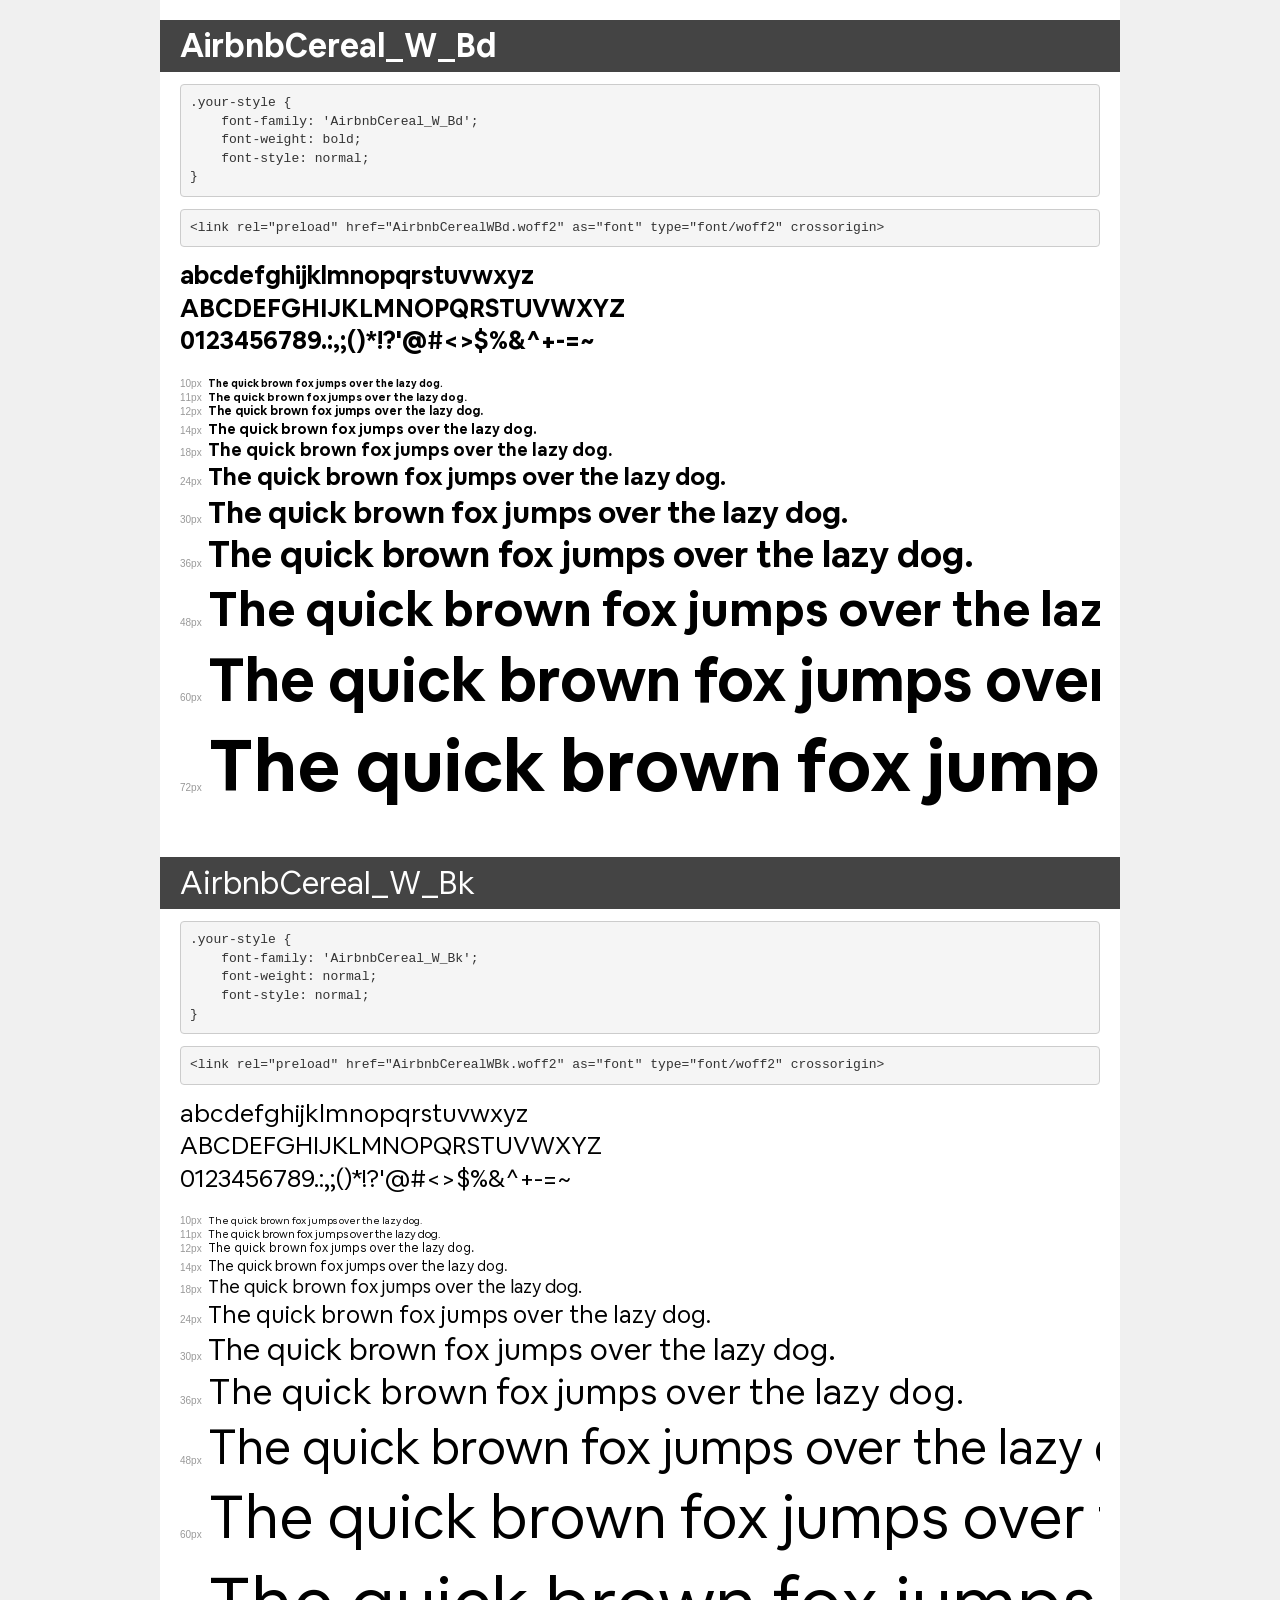
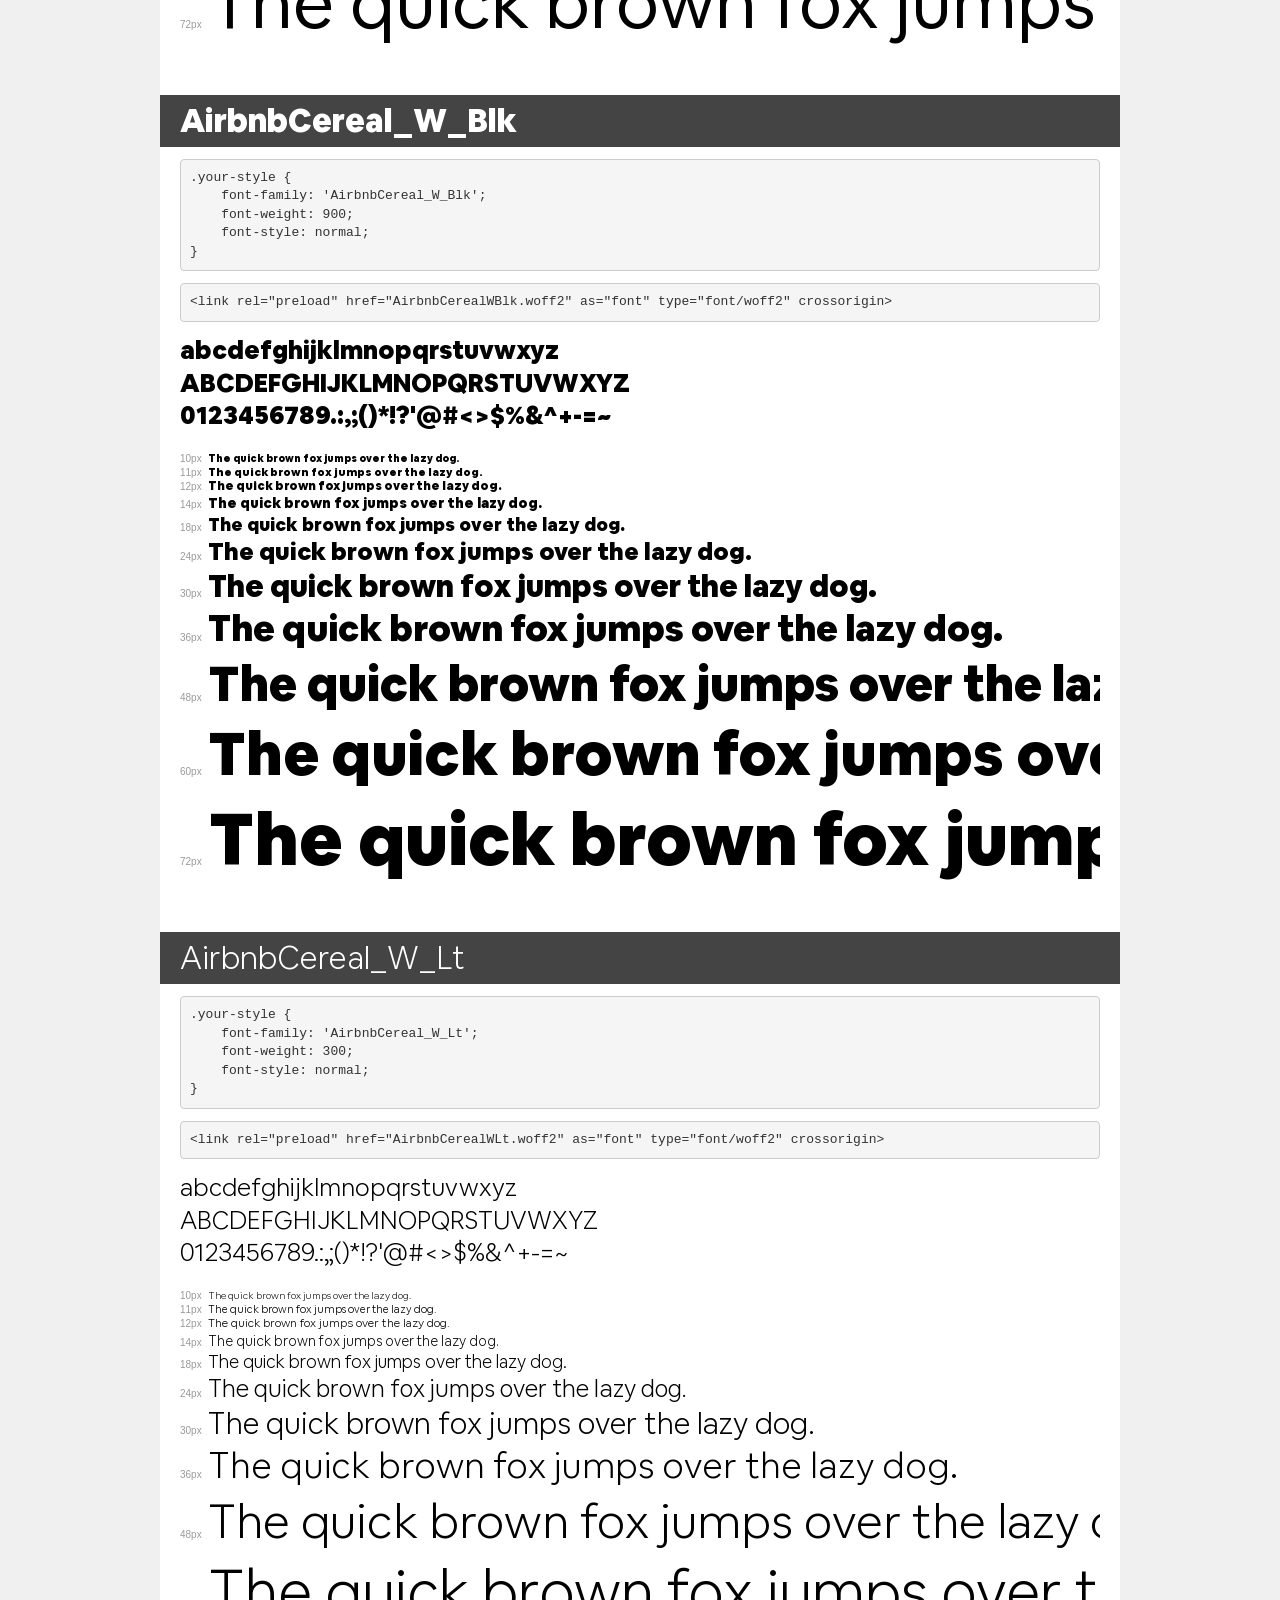
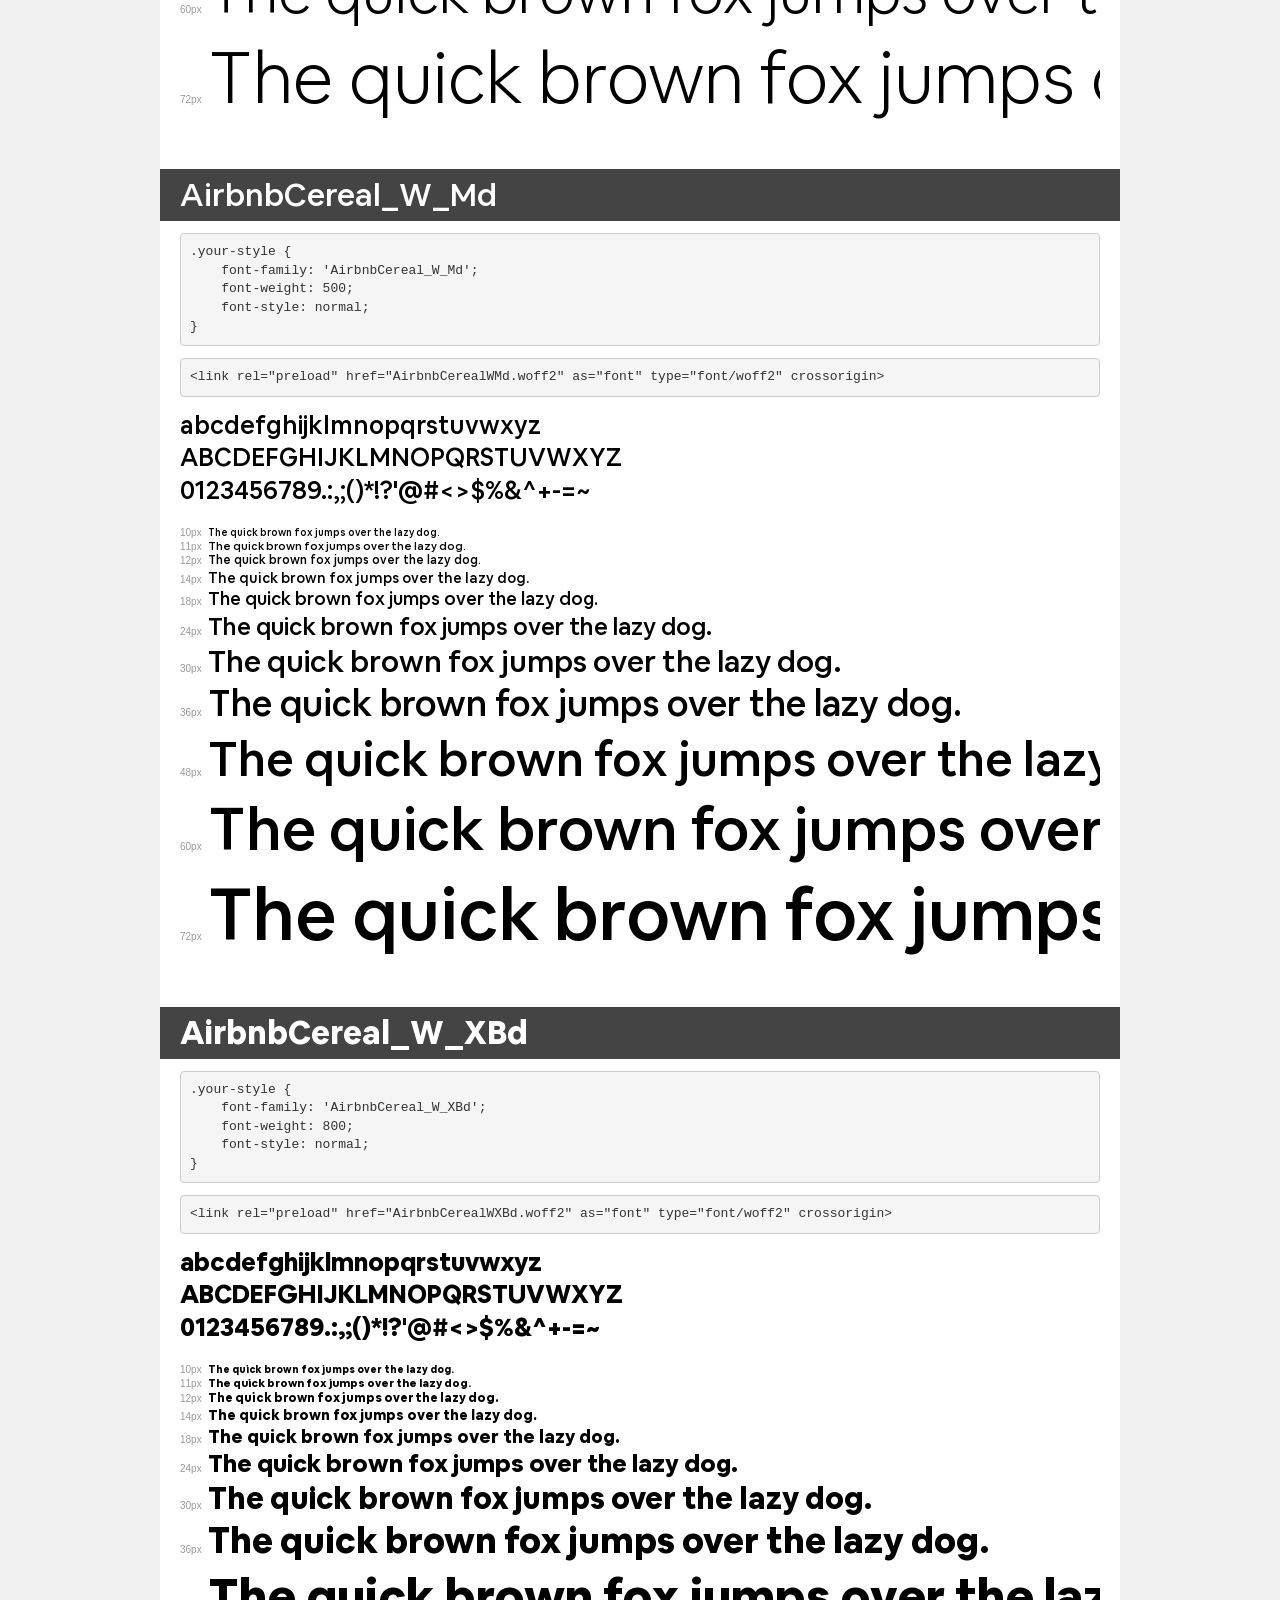
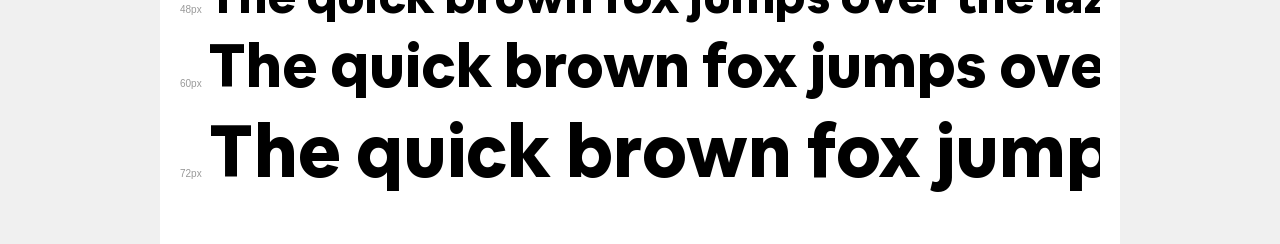
<file: assets/fonts/demo.html>
<!DOCTYPE html>
<html lang="en">
<head>
    <meta charset="utf-8">
    <meta http-equiv="X-UA-Compatible" content="IE=edge">
    <meta name="viewport" content="width=device-width, initial-scale=1">
    <meta name="robots" content="noindex, noarchive">
    <meta name="format-detection" content="telephone=no">
    <title>Transfonter demo</title>
    <link href="stylesheet.css" rel="stylesheet">
    <style>
        /*
        http://meyerweb.com/eric/tools/css/reset/
        v2.0 | 20110126
        License: none (public domain)
        */
        html, body, div, span, applet, object, iframe,
        h1, h2, h3, h4, h5, h6, p, blockquote, pre,
        a, abbr, acronym, address, big, cite, code,
        del, dfn, em, img, ins, kbd, q, s, samp,
        small, strike, strong, sub, sup, tt, var,
        b, u, i, center,
        dl, dt, dd, ol, ul, li,
        fieldset, form, label, legend,
        table, caption, tbody, tfoot, thead, tr, th, td,
        article, aside, canvas, details, embed,
        figure, figcaption, footer, header, hgroup,
        menu, nav, output, ruby, section, summary,
        time, mark, audio, video {
            margin: 0;
            padding: 0;
            border: 0;
            font-size: 100%;
            font: inherit;
            vertical-align: baseline;
        }
        /* HTML5 display-role reset for older browsers */
        article, aside, details, figcaption, figure,
        footer, header, hgroup, menu, nav, section {
            display: block;
        }
        body {
            line-height: 1;
        }
        ol, ul {
            list-style: none;
        }
        blockquote, q {
            quotes: none;
        }
        blockquote:before, blockquote:after,
        q:before, q:after {
            content: '';
            content: none;
        }
        table {
            border-collapse: collapse;
            border-spacing: 0;
        }
        /* demo styles */
        body {
            background: #f0f0f0;
            color: #000;
        }
        .page {
            background: #fff;
            width: 920px;
            margin: 0 auto;
            padding: 20px 20px 0 20px;
            overflow: hidden;
        }
        .font-container {
            overflow-x: auto;
            overflow-y: hidden;
            margin-bottom: 40px;
            line-height: 1.3;
            white-space: nowrap;
            padding-bottom: 5px;
        }
        h1 {
            position: relative;
            background: #444;
            font-size: 32px;
            color: #fff;
            padding: 10px 20px;
            margin: 0 -20px 12px -20px;
        }
        .letters {
            font-size: 25px;
            margin-bottom: 20px;
        }
        .s10:before {
            content: '10px';
        }
        .s11:before {
            content: '11px';
        }
        .s12:before {
            content: '12px';
        }
        .s14:before {
            content: '14px';
        }
        .s18:before {
            content: '18px';
        }
        .s24:before {
            content: '24px';
        }
        .s30:before {
            content: '30px';
        }
        .s36:before {
            content: '36px';
        }
        .s48:before {
            content: '48px';
        }
        .s60:before {
            content: '60px';
        }
        .s72:before {
            content: '72px';
        }
        .s10:before, .s11:before, .s12:before, .s14:before,
        .s18:before, .s24:before, .s30:before, .s36:before,
        .s48:before, .s60:before, .s72:before {
            font-family: Arial, sans-serif;
            font-size: 10px;
            font-weight: normal;
            font-style: normal;
            color: #999;
            padding-right: 6px;
        }
        pre {
            display: block;
            padding: 9px;
            margin: 0 0 12px;
            font-family: Monaco, Menlo, Consolas, "Courier New", monospace;
            font-size: 13px;
            line-height: 1.428571429;
            color: #333;
            font-weight: normal;
            font-style: normal;
            background-color: #f5f5f5;
            border: 1px solid #ccc;
            overflow-x: auto;
            border-radius: 4px;
        }
        /* responsive */
        @media (max-width: 959px) {
            .page {
                width: auto;
                margin: 0;
            }
        }
    </style>
</head>
<body>
<div class="page">
    <div class="demo">
        <h1 style="font-family: 'AirbnbCereal_W_Bd'; font-weight: bold; font-style: normal;">AirbnbCereal_W_Bd</h1>
        <pre title="Usage">.your-style {
    font-family: 'AirbnbCereal_W_Bd';
    font-weight: bold;
    font-style: normal;
}</pre>
        <pre title="Preload (optional)">
&lt;link rel=&quot;preload&quot; href=&quot;AirbnbCerealWBd.woff2&quot; as=&quot;font&quot; type=&quot;font/woff2&quot; crossorigin&gt;</pre>
        <div class="font-container" style="font-family: 'AirbnbCereal_W_Bd'; font-weight: bold; font-style: normal;">
            <p class="letters">
                abcdefghijklmnopqrstuvwxyz<br>
ABCDEFGHIJKLMNOPQRSTUVWXYZ<br>
                0123456789.:,;()*!?'@#&lt;&gt;$%&^+-=~
            </p>
            <p class="s10" style="font-size: 10px;">The quick brown fox jumps over the lazy dog.</p>
            <p class="s11" style="font-size: 11px;">The quick brown fox jumps over the lazy dog.</p>
            <p class="s12" style="font-size: 12px;">The quick brown fox jumps over the lazy dog.</p>
            <p class="s14" style="font-size: 14px;">The quick brown fox jumps over the lazy dog.</p>
            <p class="s18" style="font-size: 18px;">The quick brown fox jumps over the lazy dog.</p>
            <p class="s24" style="font-size: 24px;">The quick brown fox jumps over the lazy dog.</p>
            <p class="s30" style="font-size: 30px;">The quick brown fox jumps over the lazy dog.</p>
            <p class="s36" style="font-size: 36px;">The quick brown fox jumps over the lazy dog.</p>
            <p class="s48" style="font-size: 48px;">The quick brown fox jumps over the lazy dog.</p>
            <p class="s60" style="font-size: 60px;">The quick brown fox jumps over the lazy dog.</p>
            <p class="s72" style="font-size: 72px;">The quick brown fox jumps over the lazy dog.</p>
        </div>
    </div>

    <div class="demo">
        <h1 style="font-family: 'AirbnbCereal_W_Bk'; font-weight: normal; font-style: normal;">AirbnbCereal_W_Bk</h1>
        <pre title="Usage">.your-style {
    font-family: 'AirbnbCereal_W_Bk';
    font-weight: normal;
    font-style: normal;
}</pre>
        <pre title="Preload (optional)">
&lt;link rel=&quot;preload&quot; href=&quot;AirbnbCerealWBk.woff2&quot; as=&quot;font&quot; type=&quot;font/woff2&quot; crossorigin&gt;</pre>
        <div class="font-container" style="font-family: 'AirbnbCereal_W_Bk'; font-weight: normal; font-style: normal;">
            <p class="letters">
                abcdefghijklmnopqrstuvwxyz<br>
ABCDEFGHIJKLMNOPQRSTUVWXYZ<br>
                0123456789.:,;()*!?'@#&lt;&gt;$%&^+-=~
            </p>
            <p class="s10" style="font-size: 10px;">The quick brown fox jumps over the lazy dog.</p>
            <p class="s11" style="font-size: 11px;">The quick brown fox jumps over the lazy dog.</p>
            <p class="s12" style="font-size: 12px;">The quick brown fox jumps over the lazy dog.</p>
            <p class="s14" style="font-size: 14px;">The quick brown fox jumps over the lazy dog.</p>
            <p class="s18" style="font-size: 18px;">The quick brown fox jumps over the lazy dog.</p>
            <p class="s24" style="font-size: 24px;">The quick brown fox jumps over the lazy dog.</p>
            <p class="s30" style="font-size: 30px;">The quick brown fox jumps over the lazy dog.</p>
            <p class="s36" style="font-size: 36px;">The quick brown fox jumps over the lazy dog.</p>
            <p class="s48" style="font-size: 48px;">The quick brown fox jumps over the lazy dog.</p>
            <p class="s60" style="font-size: 60px;">The quick brown fox jumps over the lazy dog.</p>
            <p class="s72" style="font-size: 72px;">The quick brown fox jumps over the lazy dog.</p>
        </div>
    </div>

    <div class="demo">
        <h1 style="font-family: 'AirbnbCereal_W_Blk'; font-weight: 900; font-style: normal;">AirbnbCereal_W_Blk</h1>
        <pre title="Usage">.your-style {
    font-family: 'AirbnbCereal_W_Blk';
    font-weight: 900;
    font-style: normal;
}</pre>
        <pre title="Preload (optional)">
&lt;link rel=&quot;preload&quot; href=&quot;AirbnbCerealWBlk.woff2&quot; as=&quot;font&quot; type=&quot;font/woff2&quot; crossorigin&gt;</pre>
        <div class="font-container" style="font-family: 'AirbnbCereal_W_Blk'; font-weight: 900; font-style: normal;">
            <p class="letters">
                abcdefghijklmnopqrstuvwxyz<br>
ABCDEFGHIJKLMNOPQRSTUVWXYZ<br>
                0123456789.:,;()*!?'@#&lt;&gt;$%&^+-=~
            </p>
            <p class="s10" style="font-size: 10px;">The quick brown fox jumps over the lazy dog.</p>
            <p class="s11" style="font-size: 11px;">The quick brown fox jumps over the lazy dog.</p>
            <p class="s12" style="font-size: 12px;">The quick brown fox jumps over the lazy dog.</p>
            <p class="s14" style="font-size: 14px;">The quick brown fox jumps over the lazy dog.</p>
            <p class="s18" style="font-size: 18px;">The quick brown fox jumps over the lazy dog.</p>
            <p class="s24" style="font-size: 24px;">The quick brown fox jumps over the lazy dog.</p>
            <p class="s30" style="font-size: 30px;">The quick brown fox jumps over the lazy dog.</p>
            <p class="s36" style="font-size: 36px;">The quick brown fox jumps over the lazy dog.</p>
            <p class="s48" style="font-size: 48px;">The quick brown fox jumps over the lazy dog.</p>
            <p class="s60" style="font-size: 60px;">The quick brown fox jumps over the lazy dog.</p>
            <p class="s72" style="font-size: 72px;">The quick brown fox jumps over the lazy dog.</p>
        </div>
    </div>

    <div class="demo">
        <h1 style="font-family: 'AirbnbCereal_W_Lt'; font-weight: 300; font-style: normal;">AirbnbCereal_W_Lt</h1>
        <pre title="Usage">.your-style {
    font-family: 'AirbnbCereal_W_Lt';
    font-weight: 300;
    font-style: normal;
}</pre>
        <pre title="Preload (optional)">
&lt;link rel=&quot;preload&quot; href=&quot;AirbnbCerealWLt.woff2&quot; as=&quot;font&quot; type=&quot;font/woff2&quot; crossorigin&gt;</pre>
        <div class="font-container" style="font-family: 'AirbnbCereal_W_Lt'; font-weight: 300; font-style: normal;">
            <p class="letters">
                abcdefghijklmnopqrstuvwxyz<br>
ABCDEFGHIJKLMNOPQRSTUVWXYZ<br>
                0123456789.:,;()*!?'@#&lt;&gt;$%&^+-=~
            </p>
            <p class="s10" style="font-size: 10px;">The quick brown fox jumps over the lazy dog.</p>
            <p class="s11" style="font-size: 11px;">The quick brown fox jumps over the lazy dog.</p>
            <p class="s12" style="font-size: 12px;">The quick brown fox jumps over the lazy dog.</p>
            <p class="s14" style="font-size: 14px;">The quick brown fox jumps over the lazy dog.</p>
            <p class="s18" style="font-size: 18px;">The quick brown fox jumps over the lazy dog.</p>
            <p class="s24" style="font-size: 24px;">The quick brown fox jumps over the lazy dog.</p>
            <p class="s30" style="font-size: 30px;">The quick brown fox jumps over the lazy dog.</p>
            <p class="s36" style="font-size: 36px;">The quick brown fox jumps over the lazy dog.</p>
            <p class="s48" style="font-size: 48px;">The quick brown fox jumps over the lazy dog.</p>
            <p class="s60" style="font-size: 60px;">The quick brown fox jumps over the lazy dog.</p>
            <p class="s72" style="font-size: 72px;">The quick brown fox jumps over the lazy dog.</p>
        </div>
    </div>

    <div class="demo">
        <h1 style="font-family: 'AirbnbCereal_W_Md'; font-weight: 500; font-style: normal;">AirbnbCereal_W_Md</h1>
        <pre title="Usage">.your-style {
    font-family: 'AirbnbCereal_W_Md';
    font-weight: 500;
    font-style: normal;
}</pre>
        <pre title="Preload (optional)">
&lt;link rel=&quot;preload&quot; href=&quot;AirbnbCerealWMd.woff2&quot; as=&quot;font&quot; type=&quot;font/woff2&quot; crossorigin&gt;</pre>
        <div class="font-container" style="font-family: 'AirbnbCereal_W_Md'; font-weight: 500; font-style: normal;">
            <p class="letters">
                abcdefghijklmnopqrstuvwxyz<br>
ABCDEFGHIJKLMNOPQRSTUVWXYZ<br>
                0123456789.:,;()*!?'@#&lt;&gt;$%&^+-=~
            </p>
            <p class="s10" style="font-size: 10px;">The quick brown fox jumps over the lazy dog.</p>
            <p class="s11" style="font-size: 11px;">The quick brown fox jumps over the lazy dog.</p>
            <p class="s12" style="font-size: 12px;">The quick brown fox jumps over the lazy dog.</p>
            <p class="s14" style="font-size: 14px;">The quick brown fox jumps over the lazy dog.</p>
            <p class="s18" style="font-size: 18px;">The quick brown fox jumps over the lazy dog.</p>
            <p class="s24" style="font-size: 24px;">The quick brown fox jumps over the lazy dog.</p>
            <p class="s30" style="font-size: 30px;">The quick brown fox jumps over the lazy dog.</p>
            <p class="s36" style="font-size: 36px;">The quick brown fox jumps over the lazy dog.</p>
            <p class="s48" style="font-size: 48px;">The quick brown fox jumps over the lazy dog.</p>
            <p class="s60" style="font-size: 60px;">The quick brown fox jumps over the lazy dog.</p>
            <p class="s72" style="font-size: 72px;">The quick brown fox jumps over the lazy dog.</p>
        </div>
    </div>

    <div class="demo">
        <h1 style="font-family: 'AirbnbCereal_W_XBd'; font-weight: 800; font-style: normal;">AirbnbCereal_W_XBd</h1>
        <pre title="Usage">.your-style {
    font-family: 'AirbnbCereal_W_XBd';
    font-weight: 800;
    font-style: normal;
}</pre>
        <pre title="Preload (optional)">
&lt;link rel=&quot;preload&quot; href=&quot;AirbnbCerealWXBd.woff2&quot; as=&quot;font&quot; type=&quot;font/woff2&quot; crossorigin&gt;</pre>
        <div class="font-container" style="font-family: 'AirbnbCereal_W_XBd'; font-weight: 800; font-style: normal;">
            <p class="letters">
                abcdefghijklmnopqrstuvwxyz<br>
ABCDEFGHIJKLMNOPQRSTUVWXYZ<br>
                0123456789.:,;()*!?'@#&lt;&gt;$%&^+-=~
            </p>
            <p class="s10" style="font-size: 10px;">The quick brown fox jumps over the lazy dog.</p>
            <p class="s11" style="font-size: 11px;">The quick brown fox jumps over the lazy dog.</p>
            <p class="s12" style="font-size: 12px;">The quick brown fox jumps over the lazy dog.</p>
            <p class="s14" style="font-size: 14px;">The quick brown fox jumps over the lazy dog.</p>
            <p class="s18" style="font-size: 18px;">The quick brown fox jumps over the lazy dog.</p>
            <p class="s24" style="font-size: 24px;">The quick brown fox jumps over the lazy dog.</p>
            <p class="s30" style="font-size: 30px;">The quick brown fox jumps over the lazy dog.</p>
            <p class="s36" style="font-size: 36px;">The quick brown fox jumps over the lazy dog.</p>
            <p class="s48" style="font-size: 48px;">The quick brown fox jumps over the lazy dog.</p>
            <p class="s60" style="font-size: 60px;">The quick brown fox jumps over the lazy dog.</p>
            <p class="s72" style="font-size: 72px;">The quick brown fox jumps over the lazy dog.</p>
        </div>
    </div>

</div>
</body>
</html>
</file>
<file: assets/fonts/stylesheet.css>
@font-face {
    font-family: 'AirbnbCereal_W_Bd';
    src: url('AirbnbCerealWBd.woff2') format('woff2'),
        url('AirbnbCerealWBd.woff') format('woff');
    font-weight: bold;
    font-style: normal;
    font-display: swap;
}

@font-face {
    font-family: 'AirbnbCereal_W_Bk';
    src: url('AirbnbCerealWBk.woff2') format('woff2'),
        url('AirbnbCerealWBk.woff') format('woff');
    font-weight: normal;
    font-style: normal;
    font-display: swap;
}

@font-face {
    font-family: 'AirbnbCereal_W_Blk';
    src: url('AirbnbCerealWBlk.woff2') format('woff2'),
        url('AirbnbCerealWBlk.woff') format('woff');
    font-weight: 900;
    font-style: normal;
    font-display: swap;
}

@font-face {
    font-family: 'AirbnbCereal_W_Lt';
    src: url('AirbnbCerealWLt.woff2') format('woff2'),
        url('AirbnbCerealWLt.woff') format('woff');
    font-weight: 300;
    font-style: normal;
    font-display: swap;
}

@font-face {
    font-family: 'AirbnbCereal_W_Md';
    src: url('AirbnbCerealWMd.woff2') format('woff2'),
        url('AirbnbCerealWMd.woff') format('woff');
    font-weight: 500;
    font-style: normal;
    font-display: swap;
}

@font-face {
    font-family: 'AirbnbCereal_W_XBd';
    src: url('AirbnbCerealWXBd.woff2') format('woff2'),
        url('AirbnbCerealWXBd.woff') format('woff');
    font-weight: 800;
    font-style: normal;
    font-display: swap;
}
</file>
